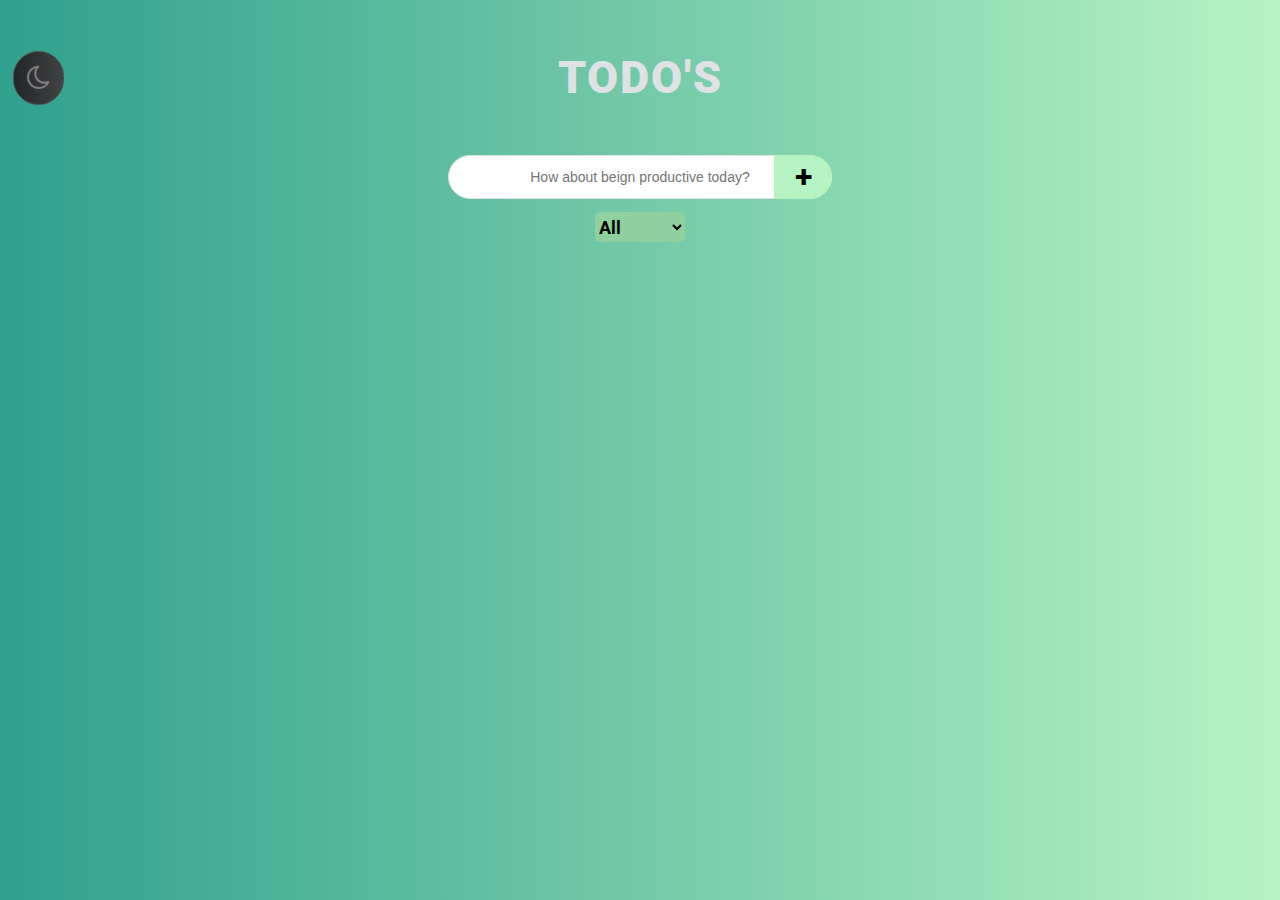
<file: todo app/index.html>
<!DOCTYPE html>
<html lang="en">
<head>
    <meta charset="UTF-8">
    <meta name="viewport" content="width=device-width, initial-scale=1.0">
    <link href="https://fonts.googleapis.com/css2?family=Roboto:ital@1&display=swap" rel="stylesheet">
    <link rel="stylesheet" href="https://cdnjs.cloudflare.com/ajax/libs/font-awesome/4.7.0/css/font-awesome.min.css">
    <link rel="stylesheet" href="main.css">
    <title>Todo</title>
</head>
<body>
    <div class="main-container">
        <div class="night-mode">
         <button><i class="fa fa-moon-o"></i></button>   
        </div>
        <h1>Todo's</h1>
        <div class="main-box">
            <form>
                <div class="input-container">
                    <input class="input" placeholder="How about beign productive today?">
                    <input type="submit" value="+" class="btn">
                </div>
                    <select class="select">
                        <option value="all">All</option>
                        <option value="uncomplete">Undone</option>
                        <option value="complete">Completed</option>
                    </select>
              

                <ul class="list">
                </ul>
            </form>
        </div>
    </div>


<script src="script.js"></script>
</body>
</html>
</file>
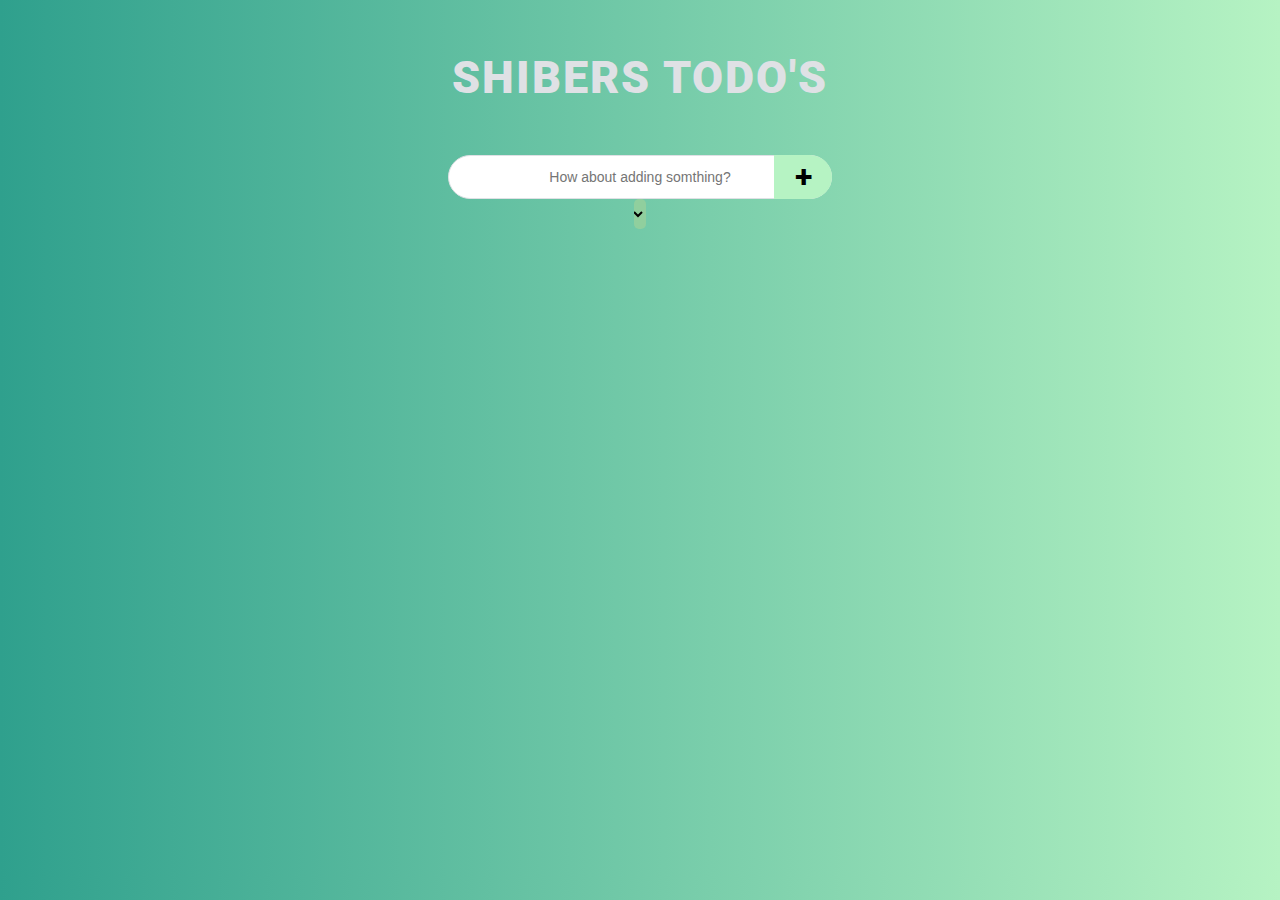
<file: todo app/todo app/index.html>
<!DOCTYPE html>
<html lang="en">
<head>
    <meta charset="UTF-8">
    <meta name="viewport" content="width=device-width, initial-scale=1.0">
    <link href="https://fonts.googleapis.com/css2?family=Roboto:ital@1&display=swap" rel="stylesheet">
    <link rel="stylesheet" href="main.css">
    <title>Todo</title>
</head>
<body>
    <div class="main-container">
        <h1>Shibers Todo's</h1>
        <div class="main-box">
            <form>
                <div class="input-container">
                    <input class="input" placeholder="How about adding somthing?">
                    <input type="submit" value="+" class="btn">
                </div>
                    <select class="select">
                        <option value="all">All</option>
                        <option value="uncomplete">Undone</option>
                        <option value="complete">Completed</option>
                    </select>
              

                <ul class="list">
                </ul>
            </form>
        </div>
    </div>


<script src="script.js"></script>
</body>
</html>
</file>
<file: todo app/main.css>
* {
    margin: 0;
    padding: 0;
    box-sizing: border-box;
    font-family: 'Roboto', sans-serif;
    animation: bounceIn 0.3s ease;
}

  body {
    background: linear-gradient(to right,#2fa08d, #b6f3c3);
    min-height: 80vh;
    transition: 1s all ease;
  }



  
  .main-container {
      text-align: center;
      position: relative;
  }

  .login-container {

  }


  h1 {
      font-weight: 900;
      font-size: 45px;
      margin-top: 4%;
      margin-bottom: 4%;
      color: #dfe1e5;
      letter-spacing: 2px;
      text-transform: uppercase;
  }

  .main-box {
    height: 80vh;
    border-radius: 5px;
    transition: 1s ease-in;

  }

  .input-container{
    display: flex;
    flex-wrap: wrap;
    justify-content: center;
    width: 30%;
    position: relative;
    margin: auto;
  }

  .input {
    width: 100%;
    text-align: center;
    font-family: arial,sans-serif;
    font-size: 14px;
    color: #222;
    background: #fff;
    display: flex;
    border: 1px solid #dfe1e5;
    box-shadow: none;
    border-radius: 24px;
    height: 44px;
    outline: none;

    }

    .btn {
      position: absolute;
      right: 0;
      cursor: pointer;
      font-weight: bold;
      font-size: 2rem;
      height: 44px;
      width: 15%;
      background-color: #b6f3c3;
      color: #000000;
      outline: none;
      border-top-right-radius: 24px;
      border-bottom-right-radius: 24px;
      border: none;
      
      }

      .btn:hover {
        transition: ease 0.2s;
        background-color: #b6f3c3;
        color: #55a366;
      }


    .select {
      margin-top: 1%;
      background: #fff;
      font-weight: bold;
      font-size: large;
      height: 30px;
      background-color:#90cf9e;
      outline: none;
      border-radius: 5px;
      border: none;
      width: 7%;
    }
    .select:hover {
      transition: ease 0.2s;
      background-color: #79da8c;
      color: #ffffff;
      border-top: 4px solid #b6f3c3;
      border-bottom: 4px solid #b6f3c3;
    }


  .input:focus {
    border-bottom: 4px solid #b6f3c3;
    transition: 0.2s ease;
    border-top: 4px solid #b6f3c3;
  }



  .list {
      position: relative;
      text-align: center;
      width: 100%;
      flex-wrap: wrap;
      list-style: none;
      display: flex;
      justify-content: center;
      font-size: 1.5rem;
      transition: ease 0.5s;
    }

  .todo {
    
    flex-wrap: nowrap;
    border-radius: 5px;
    position: relative;
    display: flex;
    text-align: center;
    width: 40%;
    transition: 0.5s;
    box-shadow: 5px 10px 15px #2fa08d;
    padding: 35px;
    margin: 1rem;
    background-color: #b6f3c3;
    border: #afb4b0;
    animation: bounceIn 1s ease;
  } 

  .todo p{
    margin-top: auto;
  } 
  .todo .userText{
    flex: 2;
    margin: 0;
    overflow-x: auto;

  } 
   .complete p:first-child {
    text-decoration: line-through;

  }

  .deleted {
    transition: ease 1s;
    opacity: 0;
    transform: translateX(300vw);
    transform: translateY(25vh);
    display: flex;
    flex-wrap: wrap;
  }

  .toggleBtn {
    position: absolute;
    display: inline;
    left: 0;
    padding: 20px;
    font-size: 1.5rem;
    animation: mymoveBtn 1s ease-in-out; /* change the animation from left to right */
    cursor: pointer;
    font-weight: bold;
    width: 5%;
    background-color: #d5f7dc;
    color: #000000;
    outline: none;
    border-top-right-radius: 24px;
    border-bottom-right-radius: 24px;
    border: none;

  }

  .night-mode button, .sun{
    transition: 1s all;
    position: absolute;
    background-image:linear-gradient(to left, #414345, #232526) ;
    padding: 10px;
    outline: none;
    border: none;
    width: 3.2rem;
    font-size: 1.7rem;
    color: black;
    border-radius: 80px;
    left: 1%;
    border: 1px solid #414345;
  }
  .night-mode button i {
    color: #7e7e80;
    transform: 1s ease all;
    
  }
  .night-mode i:hover {
    color: #ffffff;
  }

  .sun {
    background: white;
  }

  .todo button {
    border: none;
    margin: 5px;
    cursor: pointer;
    padding: 10px;
    border-radius: 10px;
    }

  
    .date {
      width: 150px;
      align-self: flex-start;
      font-size: 12px;
      flex: 0;
      position: absolute;
      top:0;
      right: 0;
    }


    @keyframes bounceIn {
      0% {
        opacity: 0;
        transform: translateY(-200px) rotate(-20deg)
      }
      100% {
        opacity: 1;
        transform: translateY(-5px) rotate(0deg)
      }
    }

    @keyframes mymove {
      from {
        left: 0px;
        opacity: 1;
      }
      to {
        left: 200px;
        opacity: 0;
      }
    }
    @keyframes mymoveBtn {
      from {
        right: -100px;
        opacity: 0;
      }
      to {
        opacity: 1;

      }
    }
    



    @media only screen and (max-width: 900px) {
      .input-container {
        width: 90%;

      }
      .select {
        width: 30%;
      }
      .todo {
        width: 100%;
      }
      .todo button {
        padding: 15px;

      }
      .toggleBtn {
        font-size: 1.2rem;
        position: absolute;
        left: 0;
        margin-bottom: 3rem;
      }
      .night-mode {
        
      }
    }


    @keyframes darkMode {
      0% {
        background-color: red;
      }
      0% {
        background-color: yellow;
      }

      50% {
        background-color: red;

      }
    }
</file>
<file: todo app/todo app/main.css>
* {
    margin: 0;
    padding: 0;
    box-sizing: border-box;
    font-family: 'Roboto', sans-serif;
}

  body {
    background: linear-gradient(to right,#2fa08d, #b6f3c3);
    min-height: 80vh;
  }

  .main-container {
      text-align: center;
  }

  h1 {
      font-weight: 900;
      font-size: 45px;
      margin-top: 4%;
      margin-bottom: 4%;
      color: #dfe1e5;
      letter-spacing: 2px;
      text-transform: uppercase;
  }

  .main-box {
    height: 80vh;
    border-radius: 5px;
    transition: 1s ease-in;

  }

  .input-container{
    display: flex;
    flex-wrap: wrap;
    justify-content: center;
    width: 30%;
    position: relative;
    margin: auto;
  }

  .input {
    width: 100%;

    text-align: center;
    font-family: arial,sans-serif;
    font-size: 14px;
    color: #222;
    background: #fff;
    display: flex;
    border: 1px solid #dfe1e5;
    box-shadow: none;
    border-radius: 24px;
    height: 44px;
    outline: none;

    }

    .btn {
      position: absolute;
      right: 0;
      cursor: pointer;
      font-weight: bold;
      font-size: 2rem;
      height: 44px;
      width: 15%;
      background-color: #b6f3c3;
      color: #000000;
      outline: none;
      border-top-right-radius: 24px;
      border-bottom-right-radius: 24px;
      border: none;
      
      }

      .btn:hover {
        transition: ease 0.2s;
        background-color: #b6f3c3;
        color: #55a366;
      }


    .select {
      background: #fff;
      font-weight: bold;
      font-size: large;
      height: 30px;
      background-color:#90cf9e;
      outline: none;
      border-radius: 5px;
      border: none;
      width: 1%;
    }


  .input:focus {
    border-bottom: 4px solid #b6f3c3;
    transition: 0.2s ease;
  }



  .list {
      text-align: center;
      width: 100%;
      flex-wrap: wrap;
      list-style: none;
      display: flex;
      justify-content: center;
      font-size: 1.5rem;
    }


  .todo {
    flex-wrap: nowrap;
    border-radius: 5px;
    position: relative;
    display: flex;
    text-align: center;
    width: 40%;
    transition: 0.5s;
    box-shadow: 5px 10px 15px #2fa08d;
    padding: 35px;
    margin: 1rem;
    background-color: #b6f3c3;
    border: #afb4b0;
    animation: bounceIn 1s ease;
  } 

  .todo p{
    margin-top: auto;
  } 
  .todo .userText{
    flex: 2;
    margin: 0;
    overflow-x: auto;

  } 
   .complete p:first-child {
    text-decoration: line-through;

  }

  .deleted {
    transition: ease 1s;
    opacity: 0;
    transform: translateX(30vw);
    transform: translateY(25vh);
    z-index: -4;
  }



  .todo button {
    border: none;
    margin: 5px;
    cursor: pointer;
    padding: 10px;
    border-radius: 10px;
    }

  
    .date {
      width: 150px;
      align-self: flex-start;
      font-size: 12px;
      flex: 0;
      position: absolute;
      top:0;
      right: 0;
    }


    @keyframes bounceIn {
      0% {
        opacity: 0;
        rotate: 0deg;
      }
      100% {
        opacity: 1;
        rotate: 120deg;
      }
    }

    @keyframes mymove {
      from {
        left: 0px;
        opacity: 1;
      }
      to {
        left: 200px;
        opacity: 0;
      }
    }
</file>
